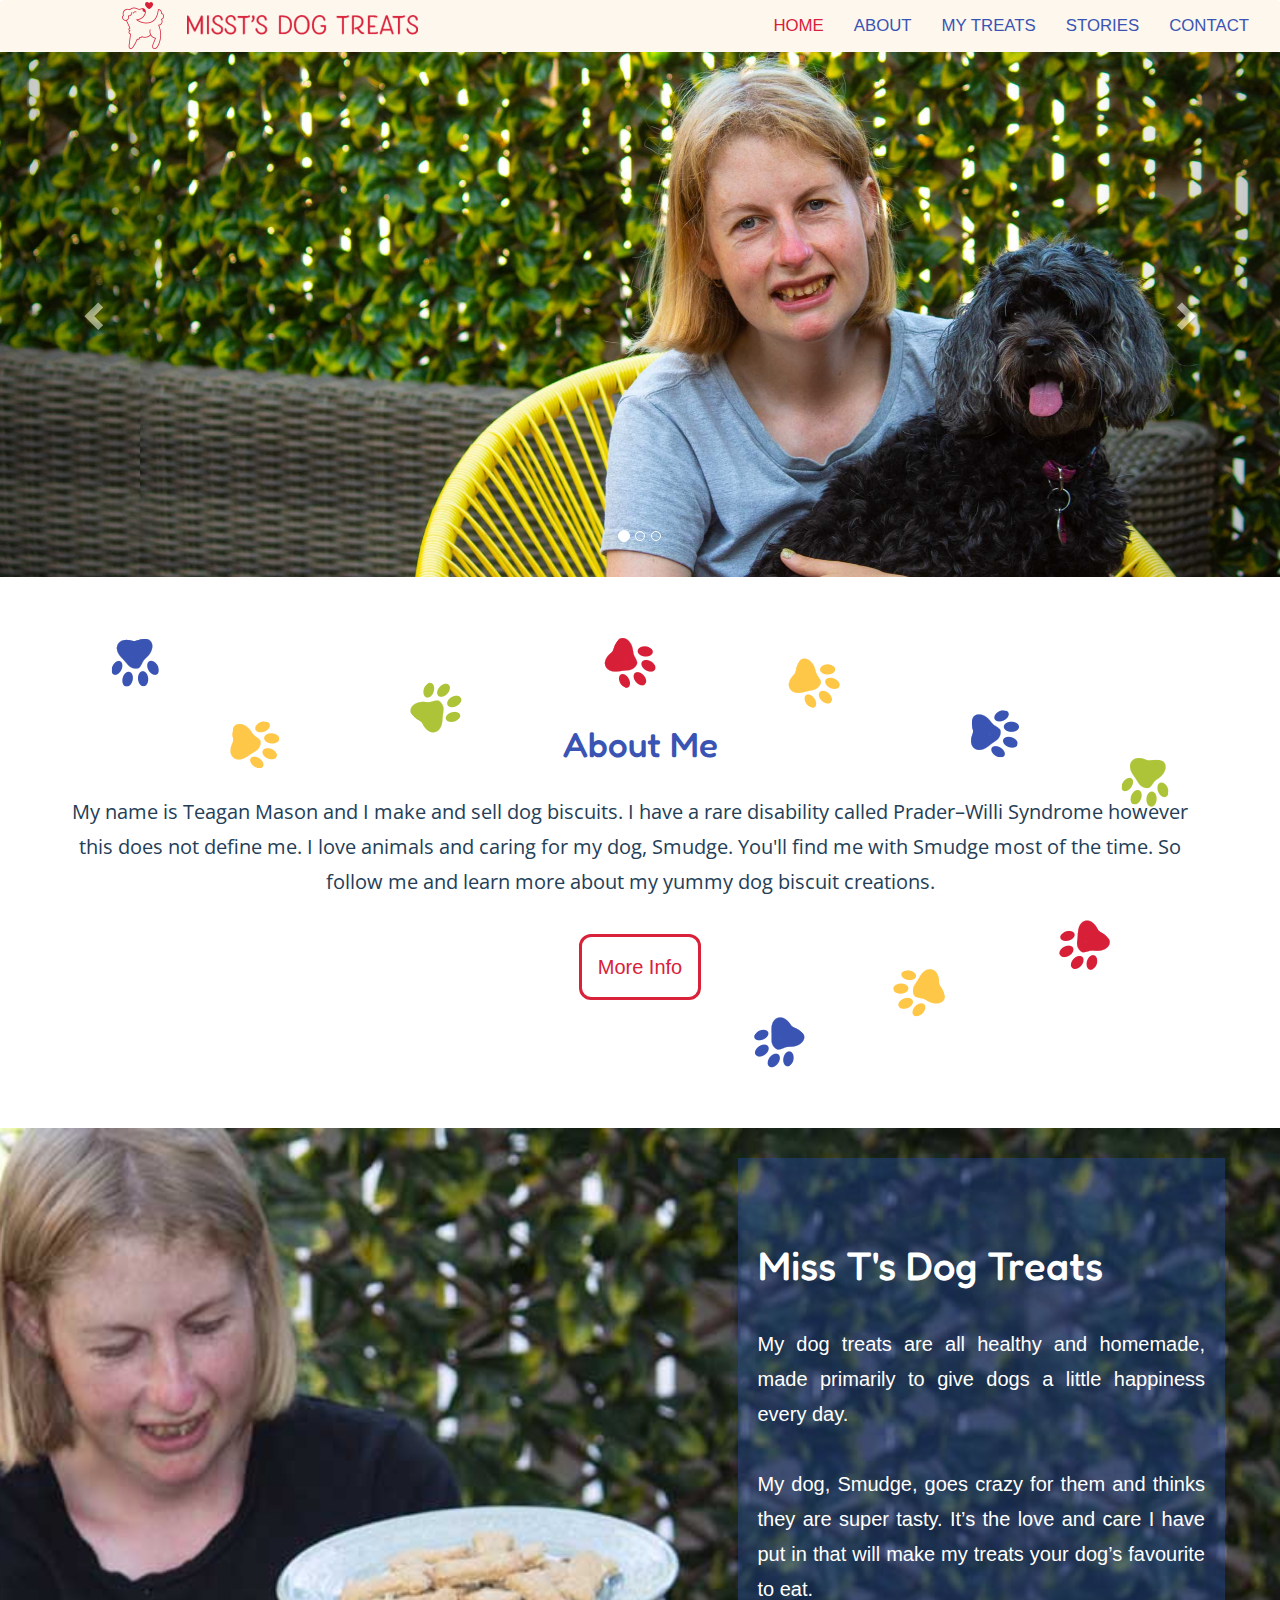
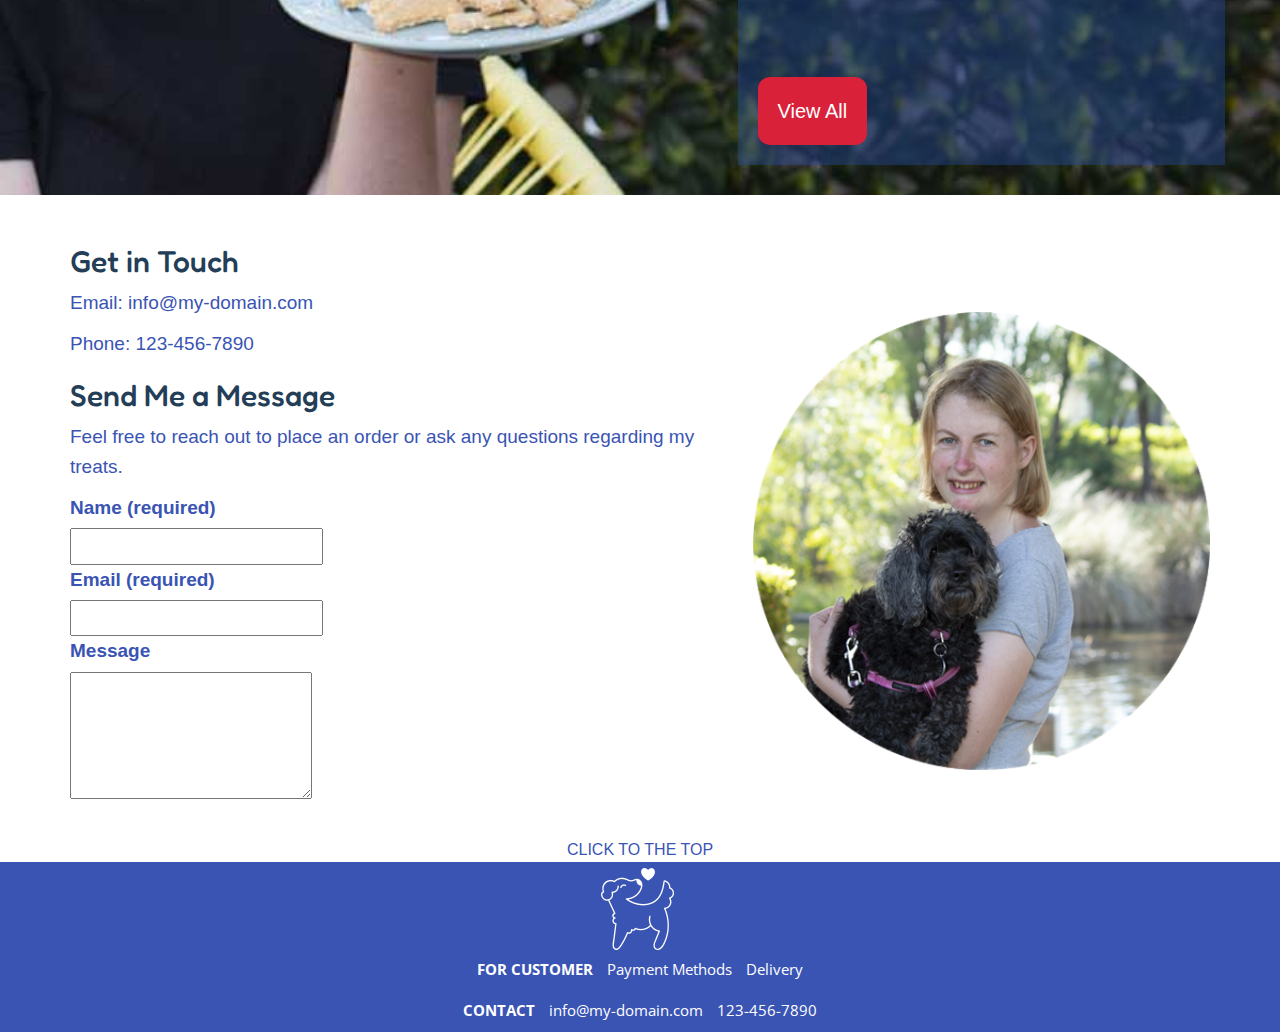
<file: Teagans-theme/Index.html>
<!DOCTYPE html>
<html lang="en">

<head>
    <meta charset="utf-8">
    <meta http-equiv="X-UA-Compatible" content="IE=edge">
    <meta name="viewport" content="width=device-width, initial-scale=1">
    <!-- meta tags -->
    <title>Teagan's Website</title>

    <!--Script Carousel-->
    <script src="https://ajax.googleapis.com/ajax/libs/jquery/1.12.4/jquery.min.js"></script>
    <script src="js/bootstrap.min.js"></script>
<!--    <script src="https://ajax.googleapis.com/ajax/libs/jquery/3.4.0/jquery.min.js"></script>-->
<!--    <script src="https://maxcdn.bootstrapcdn.com/bootstrap/3.4.0/js/bootstrap.min.js"></script>-->

    <!--Fonts-->
    <link href="https://fonts.googleapis.com/css?family=Fredoka+One" rel="stylesheet">
    <link href="https://fonts.googleapis.com/css?family=Open+Sans" rel="stylesheet">

    <!-- CSS -->
    <link href="css/bootstrap.min.css" rel="stylesheet">
    <link rel="stylesheet" href="style.css" />


    <!-- HTML5 shim and Respond.js for IE8 support of HTML5 elements and media queries -->
    <!-- WARNING: Respond.js doesn't work if you view the page via file:// -->
    <!--[if lt IE 9]>
      <script src="https://oss.maxcdn.com/html5shiv/3.7.3/html5shiv.min.js"></script>
      <script src="https://oss.maxcdn.com/respond/1.4.2/respond.min.js"></script>
    <![endif]-->
</head> <!-- End of Head -->

<body>

    <div class="main" id="top">
    </div>
    <nav class="navbar">
        <div class="container-fluid">
            <div class="navbar-header">
                <button type="button" class="navbar-toggle" data-toggle="collapse" data-target="#myNavbar">
                    <span class="icon-bar"></span>
                    <span class="icon-bar"></span>
                    <span class="icon-bar"></span>
                </button>
                <a class="navbar-brand" href="#">
                    <img src="images/logo_misst.png" alt="teagans treats logo" class="logo img-responsive"></a>
            </div>
            <div class="collapse navbar-collapse" id="myNavbar">
                <ul class="nav navbar-nav navbar-right">
                    <li class="active"><a href="#" class="home">HOME</a></li>
                    <li><a href="#">ABOUT</a></li>
                    <li><a href="#">MY TREATS</a></li>
                    <li><a href="#">STORIES</a></li>
                    <li><a href="#CONTACT">CONTACT</a></li>
                </ul>

            </div>
        </div>
    </nav><!-- End of NavBar -->


    <div id="myCarousel" class="carousel" data-ride="carousel">
        <!-- Indicators -->
        <ol class="carousel-indicators">
            <li data-target="#myCarousel" data-slide-to="0" class="active"></li>
            <li data-target="#myCarousel" data-slide-to="1"></li>
            <li data-target="#myCarousel" data-slide-to="2"></li>
        </ol>


        <!-- Wrapper for slides -->
        <div class="carousel-inner">
            <div class="item active">
                <img src="images/header1.jpg" alt="Teagan with Smudge" class="img-responsive">
            </div>

            <div class="item">
                <img src="images/header2.jpg" alt="Dog biscuits" class="img-responsive">
            </div>

            <div class="item">
                <img src="images/header3.jpg" alt="Dog biscuits" class="img-responsive">
            </div>
        </div>

        <a class="left carousel-control" href="#myCarousel" data-slide="prev">
            <span class="glyphicon glyphicon-chevron-left"></span>
            <span class="sr-only">Previous</span>
        </a>
        <a class="right carousel-control" href="#myCarousel" data-slide="next">
            <span class="glyphicon glyphicon-chevron-right"></span>
            <span class="sr-only">Next</span>
        </a>


    </div><!-- End of images slides -->
    <!-- End of header-->


    <div class="container-fluid aboutme">
        <div class="container">
            <div class="row">
                <section class="main_text">
                    <h1> About Me</h1>
                    <artcile class="Teagan">
                        <p> My name is Teagan Mason and I make and sell dog biscuits. I have a rare disability called Prader–Willi Syndrome however this does not define me. I love animals and caring for my dog, Smudge. You'll find me with Smudge most of the time. So follow me and learn more about my yummy dog biscuit creations.</p>
                        <button class="button2" onclick="window.location.href='#';">More Info</button>
                    </artcile>


                </section><!-- main text-->

            </div><!-- row -->

        </div><!-- container-->

    </div> <!-- End of about me -->


    <div class="container-fluid Dogtreats">
        <div class="container">
            <div class="row">

                <div class="col-md-7"></div>
               
                
                
                <aside class=" col-md-5 sidebar">

                    <section class="aside_elements">
                        <h2>Miss T's Dog Treats</h2>
                        <p>My dog treats are all healthy and homemade, made
                            primarily to give dogs a little happiness every day.<br><br>

                            My dog, Smudge, goes crazy for them and thinks they are
                            super tasty. It’s the love and care I have put in that will
                            make my treats your dog’s favourite to eat.</p>
                    </section><!-- aside_elements-->
                    <button class="button" onclick="window.location.href='#';">View All</button>
                </aside><!-- sidebar-->


            </div><!-- row-->
        </div><!-- container-->
    </div><!-- dogtreats-->


    <div class="container-fluid contact">
        <div class="container">
            <div class="row">
               
                <section class="contactme col-md-7">
                    <div class="contact-text">
                        <article id="contactform">
                            <h2>Get in Touch</h2>
                            <p>Email: info@my-domain.com</p>
                            <p>Phone: 123-456-7890</p>

                            <h2>Send Me a Message</h2>
                            <p>Feel free to reach out to place an order or ask any questions regarding my treats.</p>
                            <form>
                                <div>
                                    <label class="name" for="fullname">Name (required)</label> <br />
                                    <input type="text" name="fullname">
                                </div>
                                <div>
                                    <label class="email" for="email">Email (required)</label> <br />
                                    <input type="text" name="email">
                                </div>
                                <div>
                                    <label class="message" for="message">Message</label> <br />
                                    <textarea name="message" rows="4"></textarea>
                                </div>
                            </form>
                        </article>
                    </div>
                   </section> <!-- End of contact me-->

                    
                    <div class="girl-image col-md-5">
                        <img src="images/girl.png" alt="workshops-link" class="girl img-responsive" />


                    </div>
                    <!-- End girl-imager-->
                
            </div><!-- end of row -->
        </div><!-- Container-->
    </div><!-- End fluid contact-->


    <div class="main" id="section2">
        <a href="#Top">CLICK TO THE TOP</a>
    </div>
    <footer class="container-fluid footerbox">
        <div class="container text-center">

        

            <div class="row">

                <div class="footer-text1">
                        <img src="images/puppy.png" alt="workshops-link" class="puppy" />

                    <p class="text1"><span class="customer">FOR CUSTOMER</span><a class="payment" href="#"> Payment Methods</a>
                        <a class="delivery" href="#"> Delivery</a>
                    </p>
                </div>

                <div class="footer-text2">

                    <p class="text2"><span class="customer">CONTACT</span> <a class="payment" href="#CONTACT">info@my-domain.com</a>
                        <a class="payment" href="#CONTACT">123-456-7890</a>
                    </p>

                </div>



            </div><!-- end of row -->
        </div><!-- end of container -->
    </footer><!-- End of footer fluid container-->

</body>

</html>
</file>
<file: Teagans-theme/style.css>
/*   
Theme Name: Teagans Wordpress Site
Theme URI: http://teagan.com
Description: A style-free theme to get you started on an HTML5-based Wordpress theme of your own.
Author: Rafael Eljazzar
Author URI: http://teagan.com
Version: 1
*/
.body {
    background-color: #3f3948;
    font-size: 16px;
    font-family: 'Open Sans', sans-serif;

}

/*Scrollsection..................................  */



/*about.php..................................  */

.posttitle {
    visibility: hidden;
}


.about-text {
    text-align: center;
    padding-top: 10%;
    padding-bottom: 10%;
   
}


.about-girl {
    display: inline-block;
    vertical-align: middle;
    margin-top: -10%;
    margin-left: 10%;
    margin-right: 10%;
    padding-top: 30px;
    padding-bottom: 30px;

  
}

.about-paragraph {
    margin-bottom: 30px;
    line-height: 1.5em;
    font-size: 16px;
    margin-top: 5%;
    font-family: 'Open Sans', sans-serif;
    color: #243e57;
    text-justify: inter-word;
}




#section2 {
    text-align: center;
    font-size: 16px;
}

html {
    scroll-behavior: smooth;
}

h1,
h2 {
    font-family: 'Fredoka One', cursive;
    color: #243e57;
}

/*Button section..................................  */
.button {
    background-color: #d92139;
    color: #FFF;
    border: #d92139;
    font-size: 20px;
    padding: 20px;
    border-radius: 12px;
    margin-top: 15px;
    text-align: center;
    -webkit-transition-duration: 0.4s;
    transition-duration: 0.4s;
    cursor: pointer;
}

.button:hover {
    background-color: #FFF;
    color: #d92139;

}

.button2 {
    background-color: #FFF;
    color: #d92139;
    border: 3px solid #d92139;
    margin-top: 25px;
    padding: 16px;
    border-radius: 12px;
    text-align: center;
    font-size: 20px;
    -webkit-transition-duration: 0.4s;
    transition-duration: 0.4s;
    cursor: pointer;
}

.button2:hover {
    background-color: #d92139;
    color: #FFF;

}

/*Navigation section..................................  */

.navbar {
    font-size: 1.2em;
    margin-top: 5px;
    margin: 0px;
    background-color: #fef7ed;

}

.navbar-toggle .icon-bar {
    background-color: #243e57;
}

a {
    color: #3a54b4;
    /*list-style: none;
    display: inline;
    margin: 0 28px;*/

}

a:hover {
    color: #d92139;

}

.navbar-nav li a:hover {
    background-color: transparent;


}

.navbar-brand {
    font-size: 2.5em;
    font-weight: bolder;
    letter-spacing: -3px;

}


.navbar-brand a {
    margin-left: 100px;
    margin-right: 100px;

}

.logo {
    margin-top: -20px;
    margin-left: 100px;
}

.home {
    color: #d92139;

}

/*About Me Section..................................  */

.aboutme {
    background: url("images/pawcolours.png") no-repeat center center;
    background-color: #ffff;
    text-align: center;
    /*height: 480px;*/
    padding-top: 10%;
    padding-bottom: 10%;
    margin: 0px;

}


.main_text h1 {
    font-family: 'Fredoka One', bold;
    color: #3a54b4;
    font-size: 2.5em;
}


.Teagan p {
    margin-top: 30px;
    line-height: 35px;
    font-family: 'Open Sans', sans-serif;
    font-size: 20px;
    display: block;
    padding-right: 20px;
    color: #243e57;
    text-justify: inter-word;
}

/*Dogtreats..................................  */

.Dogtreats {
    background: url("images/dogtreat.jpg") no-repeat center center;
    background-size: cover;
    padding: 30px;


}

.aside_elements {
    font-size: 16px;
    padding-top: 10%;
    padding-bottom: 10%;
 color: #FFF;
}

.aside_elements h2 {
    font-size: 2.5em;
    font-family: 'Fredoka One', bold;
    color:#FFF;
}

.aside_elements p {
    margin-top: 40px;
    font-size: 20px;
    line-height: 35px;
    text-align: justify;
}


.sidebar {
    float: right;
    color: #FFF;
    padding: 20px;
    background-color: #234ba069;

}

/*contactform..................................  */
/*
section.contactme {
    height: 700px;
}
*/


.contact-text {
    display: inline-block;
    vertical-align: middle;
    font-size: 19px;
    color: #3a54b4;
    padding-top: 30px;
    padding-bottom: 30px;



    line-height: 1.6em;
}



.girl-image {
    margin-top: 10%;
    margin-bottom: 30px;
}


/*Footer section..................................  */
.footerbox {
    /*    height: 270px;*/
    background-color: #3a54b4;
    background-size: cover;
}


.footer-text1 p {
    color: #ffff;
    font-family: 'Open Sans', sans-serif;
    font-size: 15px;
    text-align: center;
    /*    margin-top: 170px;*/
}



.footer-text2 p {
    font-family: 'Open Sans', sans-serif;
    font-size: 15px;
    text-align: center;
    color: #FFF;
    margin-top: 20px;

}


.puppy {
    /*    float: right;*/
    /*    margin-top: 50px;*/
    /*    margin-right: 520px;*/
}


.customer {
    font-weight: bold;
}

.payment {
    color: #FFF;
    margin-left: 10px;

}

.delivery {
    color: #FFF;
    margin-left: 10px;

}




/*Media Query..................................  */

@media only screen and (max-width: 992px) {
    .leftfoot {
        width: 50%;
        /* at 992px make the width of leftfoot 50% of the screen size- Bootstrap  
                          would normally make this div 100%*/
        padding-left: 0px;
        /* remove any Bootstrap padding that mess with our media query*/
        padding-right: 0px;
        /* remove any Bootstrap padding that mess with our media 
                                        query*/
        float: left;
        /* make sure the leftfoot div stays on the left*/
    }

    .rightfoot {
        width: 50%;
        /* at 992px make the width of leftfoot 50% of the screen size- Bootstrap would normally make this div 100%*/
         padding-left: 0px;
        padding-right: 0px;
        float: right;
        /* make sure the leftfoot div stays on the right*/
    }


    /*Media Query Nav Section..................................  */

    .logo {
        margin-left: 50px;
    }

    .aboutme {
        background-position: center top;

    }


    .Dogtreats {
        background-position: left center;
    }

    .sidebar {
        float: none;
    }



    /*Media Query about Section..................................  */
    /*   .aboutme {
        background: url("images/pawcolours.png") center center;
        margin-top: -40px;

    }

    .main_text h1 {
        font-family: 'Fredoka One', bold;
        color: #3a54b4;
        font-size: 1.8em;
        margin-top: 120px;
        text-justify: inter-word;
    }


    .Teagan p {
        font-size: 16px;
        line-height: 1.8em;
        padding: 20px 0px;
        margin-top: 5px;
        text-align: justify;

    }

    .button2 {
        font-size: 14px;
        margin-top: 10px;
    }*/


    /*Media Query Dog Section..................................  */
    /*
    .Dogtreats {
        background: url("images/treats.jpg") right;
        background-size: cover;
        height: 410px;

    }

    .aside_elements h2 {
        font-size: 1.8em;
        font-family: 'Fredoka One', bold;
        margin-top: 30px;
        margin-left: 10px;



    }

    .button {
        font-size: 14px;

    }

    .aside_elements p {
        font-size: 16px;
        line-height: 1.8em;
        margin-left: 10px;

    }*/


    /*Media Query contact..................................  */

    .contact-text {

        font-size: 19px;
        color: #3a54b4;
        line-height: 1.0em;

    }


    .contact-text h2 {
        font-size: 1.5em;

    }

    .contact-text p {
        font-size: 16px;

    }

    .name {
        font-size: 16px;
    }

    .email {
        font-size: 16px;
    }

    .message {
        font-size: 16px;
    }

    .girl-image img {

        text-align: center;
        margin-left: auto;
        margin-right: auto;
        margin-top: 0%;
        width: 100%;
        height: auto;

    }


    /*Media Query footer..................................  */

    /*
    .puppy {
        margin-right: 160px;

    }
*/

    #section2 {
        font-size: 14px;
    }

}

@media only screen and (max-width: 400px) {


    .Dogtreats {
        background-position: left right;
    }

}


@media (max-width:990px) {
    .navbar-header {
        float: none;
    }

    .navbar-left,
    .navbar-right {
        float: none !important;
    }

    .navbar-toggle {
        display: block;
    }

    .navbar-collapse {
        border-top: 1px solid transparent;
        box-shadow: inset 0 1px 0 rgba(255, 255, 255, 0.1);
    }

    .navbar-fixed-top {
        top: 0;
        border-width: 0 0 1px;
    }

    .navbar-collapse.collapse {
        display: none !important;
    }

    .navbar-nav {
        float: none !important;
        margin-top: 7.5px;
    }

    .navbar-nav > li {
        float: none;
    }

    .navbar-nav > li > a {
        padding-top: 10px;
        padding-bottom: 10px;
    }

    .collapse.in {
        display: block !important;
    }
}
</file>
